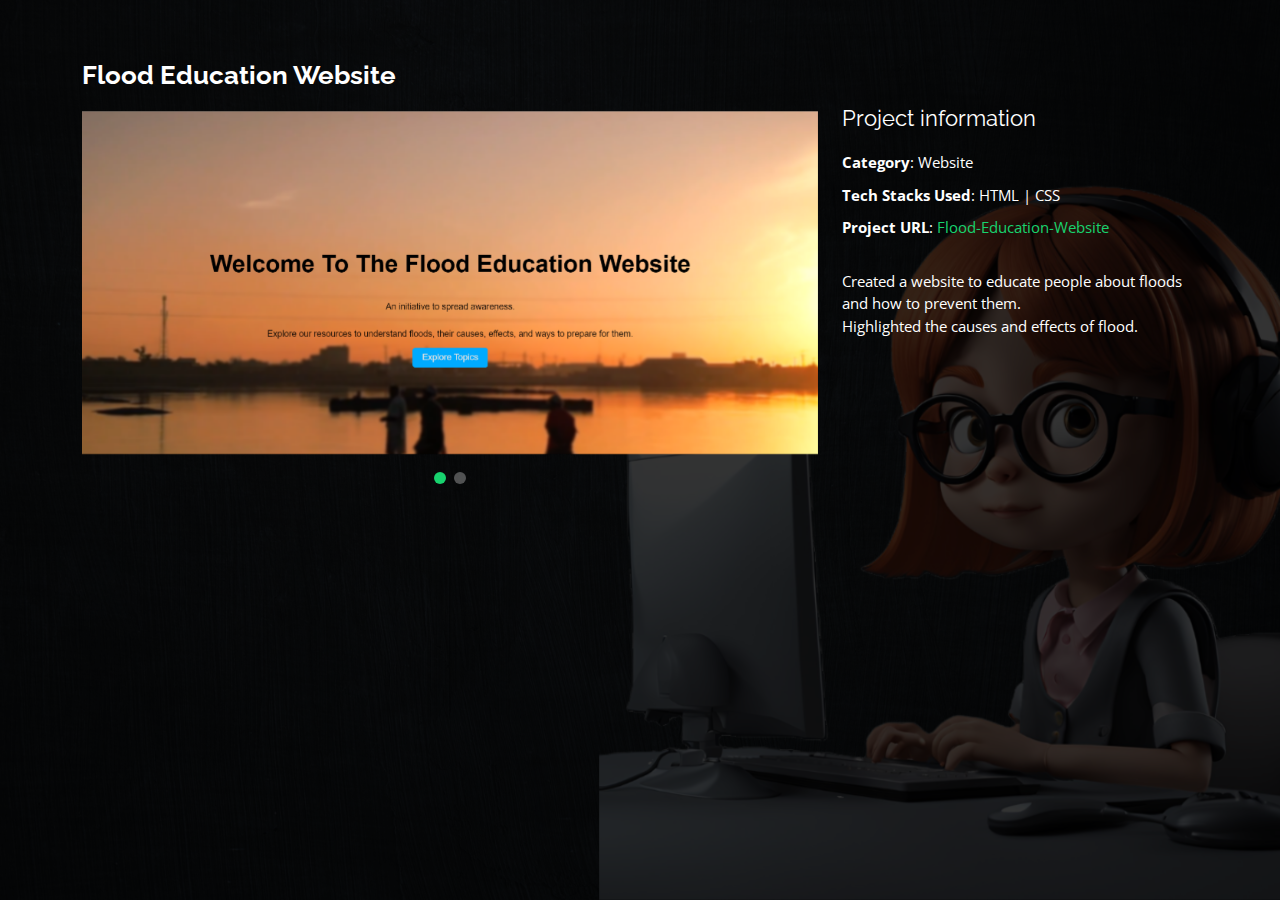
<file: project1-deatils.html>
<!DOCTYPE html>
<html lang="en">

<head>
  <meta charset="utf-8">
  <meta content="width=device-width, initial-scale=1.0" name="viewport">

  <title>Portfolio Details - Personal Bootstrap Template</title>
  <meta content="" name="description">
  <meta content="" name="keywords">
  <!-- Google tag (gtag.js) -->
<script async src="https://www.googletagmanager.com/gtag/js?id=G-70R8RWLJD5"></script>
<script>
  window.dataLayer = window.dataLayer || [];
  function gtag(){dataLayer.push(arguments);}
  gtag('js', new Date());

  gtag('config', 'G-70R8RWLJD5');
</script>
  <!-- Favicons -->
  <link href="assets/img/favicon.png" rel="icon">
  <link href="assets/img/apple-touch-icon.png" rel="apple-touch-icon">

  <!-- Google Fonts -->
  <link href="https://fonts.googleapis.com/css?family=Open+Sans:300,300i,400,400i,600,600i,700,700i|Raleway:300,300i,400,400i,500,500i,600,600i,700,700i|Poppins:300,300i,400,400i,500,500i,600,600i,700,700i" rel="stylesheet">

  <!-- Vendor CSS Files -->
  <link href="assets/vendor/bootstrap/css/bootstrap.min.css" rel="stylesheet">
  <link href="assets/vendor/bootstrap-icons/bootstrap-icons.css" rel="stylesheet">
  <link href="assets/vendor/boxicons/css/boxicons.min.css" rel="stylesheet">
  <link href="assets/vendor/glightbox/css/glightbox.min.css" rel="stylesheet">
  <link href="assets/vendor/remixicon/remixicon.css" rel="stylesheet">
  <link href="assets/vendor/swiper/swiper-bundle.min.css" rel="stylesheet">

  <!-- Template Main CSS File -->
  <link href="assets/css/style.css" rel="stylesheet">

  <!-- =======================================================
  * Template Name: Personal
  * Template URL: https://bootstrapmade.com/personal-free-resume-bootstrap-template/
  * Updated: Mar 17 2024 with Bootstrap v5.3.3
  * Author: BootstrapMade.com
  * License: https://bootstrapmade.com/license/
  ======================================================== -->
</head>

<body>

  <main id="main">

    <!-- ======= Portfolio Details ======= -->
    <div id="portfolio-details" class="portfolio-details">
      <div class="container">

        <div class="row">

          <div class="col-lg-8">
            <h2 class="portfolio-title">Flood Education Website</h2>

            <div class="portfolio-details-slider swiper">
              <div class="swiper-wrapper align-items-center">

                <div class="swiper-slide">
                  <img src="assets/img/portfolio/Screenshot 2024-07-25 153608.png" alt="">
                </div>

                <div class="swiper-slide">
                  <img src="assets/img/portfolio/Screenshot 2024-07-25 153700.png" alt="">
                </div>

                <!-- <div class="swiper-slide">
                  <img src="assets/img/portfolio/portfolio-details-3.jpg" alt="">
                </div> -->

              </div>
              <div class="swiper-pagination"></div>
            </div>

          </div>

          <div class="col-lg-4 portfolio-info">
            <h3>Project information</h3>
            <ul>
              <li><strong>Category</strong>: Website</li>
              <li><strong>Tech Stacks Used</strong>: HTML | CSS</li>
              <!-- <li><strong>Project date</strong>: 01 March, 2020</li> -->
              <li><strong>Project URL</strong>: <a href="https://sharvani-123.github.io/Flood-Education-Website/">Flood-Education-Website</a></li>
            </ul>

            <p>
              
            Created a website to educate people about floods and how to prevent them.
            <br>
            Highlighted the causes and effects of flood.
            </p>
          </div>

        </div>

      </div>
    </div><!-- End Portfolio Details -->

  </main><!-- End #main -->

  

  <!-- Vendor JS Files -->
  <script src="assets/vendor/purecounter/purecounter_vanilla.js"></script>
  <script src="assets/vendor/bootstrap/js/bootstrap.bundle.min.js"></script>
  <script src="assets/vendor/glightbox/js/glightbox.min.js"></script>
  <script src="assets/vendor/isotope-layout/isotope.pkgd.min.js"></script>
  <script src="assets/vendor/swiper/swiper-bundle.min.js"></script>
  <script src="assets/vendor/waypoints/noframework.waypoints.js"></script>
  <script src="assets/vendor/php-email-form/validate.js"></script>

  <!-- Template Main JS File -->
  <script src="assets/js/main.js"></script>

</body>

</html>
</file>
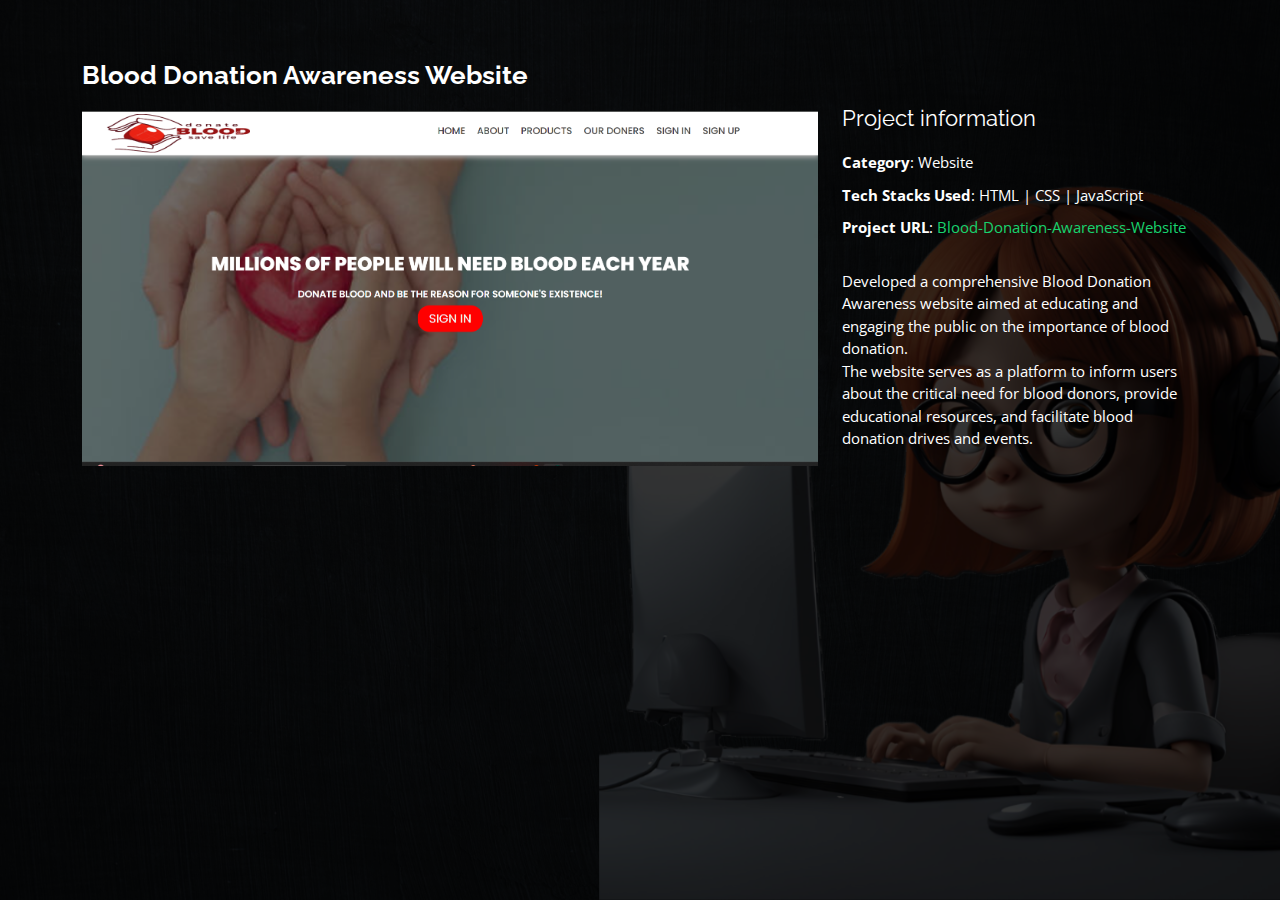
<file: project2-details.html>
<!DOCTYPE html>
<html lang="en">

<head>
  <meta charset="utf-8">
  <meta content="width=device-width, initial-scale=1.0" name="viewport">

  <title>Portfolio Details - Personal Bootstrap Template</title>
  <meta content="" name="description">
  <meta content="" name="keywords">
  <!-- Google tag (gtag.js) -->
<script async src="https://www.googletagmanager.com/gtag/js?id=G-70R8RWLJD5"></script>
<script>
  window.dataLayer = window.dataLayer || [];
  function gtag(){dataLayer.push(arguments);}
  gtag('js', new Date());

  gtag('config', 'G-70R8RWLJD5');
</script>
  <!-- Favicons -->
  <link href="assets/img/favicon.png" rel="icon">
  <link href="assets/img/apple-touch-icon.png" rel="apple-touch-icon">

  <!-- Google Fonts -->
  <link href="https://fonts.googleapis.com/css?family=Open+Sans:300,300i,400,400i,600,600i,700,700i|Raleway:300,300i,400,400i,500,500i,600,600i,700,700i|Poppins:300,300i,400,400i,500,500i,600,600i,700,700i" rel="stylesheet">

  <!-- Vendor CSS Files -->
  <link href="assets/vendor/bootstrap/css/bootstrap.min.css" rel="stylesheet">
  <link href="assets/vendor/bootstrap-icons/bootstrap-icons.css" rel="stylesheet">
  <link href="assets/vendor/boxicons/css/boxicons.min.css" rel="stylesheet">
  <link href="assets/vendor/glightbox/css/glightbox.min.css" rel="stylesheet">
  <link href="assets/vendor/remixicon/remixicon.css" rel="stylesheet">
  <link href="assets/vendor/swiper/swiper-bundle.min.css" rel="stylesheet">

  <!-- Template Main CSS File -->
  <link href="assets/css/style.css" rel="stylesheet">

  <!-- =======================================================
  * Template Name: Personal
  * Template URL: https://bootstrapmade.com/personal-free-resume-bootstrap-template/
  * Updated: Mar 17 2024 with Bootstrap v5.3.3
  * Author: BootstrapMade.com
  * License: https://bootstrapmade.com/license/
  ======================================================== -->
</head>

<body>

  <main id="main">

    <!-- ======= Portfolio Details ======= -->
    <div id="portfolio-details" class="portfolio-details">
      <div class="container">

        <div class="row">

          <div class="col-lg-8">
            <h2 class="portfolio-title">Blood Donation Awareness Website</h2>

            <div class="portfolio-details-slider swiper">
              <div class="swiper-wrapper align-items-center">

                <div class="swiper-slide">
                  <img src="assets/img/portfolio/Screenshot 2024-07-25 152028.png" alt="">
                </div>

                <div class="swiper-slide">
                  <img src="assets/img/portfolio/Screenshot 2024-07-25 152157.png" alt="">
                </div>
<!-- 
                <div class="swiper-slide">
                  <img src="assets/img/portfolio/portfolio-details-3.jpg" alt="">
                </div> -->

              </div>
              <div class="swiper-pagination"></div>
            </div>

          </div>

          <div class="col-lg-4 portfolio-info">
            <h3>Project information</h3>
            <ul>
              <li><strong>Category</strong>: Website</li>
              <li><strong>Tech Stacks Used</strong>: HTML | CSS | JavaScript</li>
              <!-- <li><strong>Project date</strong>: 01 March, 2020</li> --> 
              <li><strong>Project URL</strong>: <a href="https://sharvani-123.github.io/Blood-Donation-Website/">Blood-Donation-Awareness-Website</a></li>
            </ul>

            <p>
                Developed a comprehensive Blood Donation Awareness website aimed at educating and engaging the public on the importance of blood donation. 
                <br>
                The website serves as a platform to inform users about the critical need for blood donors, provide educational resources, and facilitate blood donation drives and events.
            </p>
          </div>

        </div>

      </div>
    </div><!-- End Portfolio Details -->

  </main><!-- End #main -->

  

  <!-- Vendor JS Files -->
  <script src="assets/vendor/purecounter/purecounter_vanilla.js"></script>
  <script src="assets/vendor/bootstrap/js/bootstrap.bundle.min.js"></script>
  <script src="assets/vendor/glightbox/js/glightbox.min.js"></script>
  <script src="assets/vendor/isotope-layout/isotope.pkgd.min.js"></script>
  <script src="assets/vendor/swiper/swiper-bundle.min.js"></script>
  <script src="assets/vendor/waypoints/noframework.waypoints.js"></script>
  <script src="assets/vendor/php-email-form/validate.js"></script>

  <!-- Template Main JS File -->
  

</body>

</html>
</file>
<file: assets/css/style.css>
/**
* Template Name: Personal
* Template URL: https://bootstrapmade.com/personal-free-resume-bootstrap-template/
* Updated: Mar 17 2024 with Bootstrap v5.3.3
* Author: BootstrapMade.com
* License: https://bootstrapmade.com/license/
*/

/*--------------------------------------------------------------
# General
--------------------------------------------------------------*/
body {
  font-family: "Open Sans", sans-serif;
  background-color: #040404;
  color: #fff;
  position: relative;
  background: transparent;
}

body::before {
  content: "";
  position: fixed;
  background: #040404 url("../img/bg.png") top right no-repeat;
  background-size: cover;
  left: 0;
  right: 0;
  top: 0;
  height: 100vh;
  z-index: -1;
}

@media (min-width: 1024px) {
  body::before {
    background-attachment: fixed;
  }
}

a {
  color: #18d26e;
  text-decoration: none;
}

a:hover {
  color: #35e888;
  text-decoration: none;
}

h1,
h2,
h3,
h4,
h5,
h6 {
  font-family: "Raleway", sans-serif;
}

/*--------------------------------------------------------------
# Header
--------------------------------------------------------------*/
#header {
  transition: ease-in-out 0.3s;
  position: relative;
  height: 100vh;
  display: flex;
  align-items: center;
  z-index: 997;
  overflow-y: auto;
}

#header * {
  transition: ease-in-out 0.3s;
}

#header h1 {
  font-size: 48px;
  margin: 0;
  padding: 0;
  line-height: 1;
  font-weight: 700;
  font-family: "Poppins", sans-serif;
}

#header h1 a,
#header h1 a:hover {
  color: #fff;
  line-height: 1;
  display: inline-block;
}

#header h2 {
  font-size: 24px;
  margin-top: 20px;
  color: rgba(255, 255, 255, 0.8);
}

#header h2 span {
  color: #fff;
  border-bottom: 2px solid #18d26e;
  padding-bottom: 6px;
}

#header img {
  padding: 0;
  margin: 0;
}

#header .social-links {
  margin-top: 40px;
  display: flex;
}

#header .social-links a {
  font-size: 16px;
  display: flex;
  justify-content: center;
  align-items: center;
  background: rgba(255, 255, 255, 0.1);
  color: #fff;
  line-height: 1;
  margin-right: 8px;
  border-radius: 50%;
  width: 40px;
  height: 40px;
}

#header .social-links a:hover {
  background: #18d26e;
}
.social-links a {
  /* Common styles for all social icons */
  display: inline-block;
  margin: 0 5px;
}

.social-icon {
  width: 24px; /* Adjust as needed */
  height: 24px;
}


@media (max-width: 992px) {
  #header h1 {
    font-size: 36px;
  }

  #header h2 {
    font-size: 20px;
    line-height: 30px;
  }

  #header .social-links {
    margin-top: 15px;
  }

  #header .container {
    display: flex;
    flex-direction: column;
    align-items: center;
  }
}

/* Header Top */
#header.header-top {
  height: 80px;
  position: fixed;
  left: 0;
  top: 0;
  right: 0;
  background: rgba(0, 0, 0, 0.9);
}

#header.header-top .social-links,
#header.header-top h2 {
  display: none;
}

#header.header-top h1 {
  margin-right: auto;
  font-size: 36px;
}

#header.header-top img {
  max-height: 60px;
  margin-right: 20px !important;
}

#header.header-top .container {
  display: flex;
  align-items: center;
}

#header.header-top .navbar {
  margin: 0;
}

@media (max-width: 768px) {
  #header.header-top {
    height: 60px;
  }

  #header.header-top h1 {
    font-size: 26px;
  }
}

/*--------------------------------------------------------------
# Navigation Menu
--------------------------------------------------------------*/
/**
* Desktop Navigation 
*/
.navbar {
  padding: 0;
  margin-top: 35px;
}

.navbar ul {
  margin: 0;
  padding: 0;
  display: flex;
  list-style: none;
  align-items: center;
}

.navbar li {
  position: relative;
}

.navbar li+li {
  margin-left: 30px;
}

.navbar a,
.navbar a:focus {
  display: flex;
  align-items: center;
  justify-content: space-between;
  padding: 0;
  font-family: "Poppins", sans-serif;
  font-size: 16px;
  font-weight: 400;
  color: rgba(255, 255, 255, 0.7);
  white-space: nowrap;
  transition: 0.3s;
}

.navbar a i,
.navbar a:focus i {
  font-size: 12px;
  line-height: 0;
  margin-left: 5px;
}

.navbar a:before {
  content: "";
  position: absolute;
  width: 0;
  height: 2px;
  bottom: -4px;
  left: 0;
  background-color: #18d26e;
  visibility: hidden;
  width: 0px;
  transition: all 0.3s ease-in-out 0s;
}

.navbar a:hover:before,
.navbar li:hover>a:before,
.navbar .active:before {
  visibility: visible;
  width: 25px;
}

.navbar a:hover,
.navbar .active,
.navbar .active:focus,
.navbar li:hover>a {
  color: #fff;
}

/**
* Mobile Navigation 
*/
.mobile-nav-toggle {
  color: #fff;
  font-size: 28px;
  cursor: pointer;
  display: none;
  line-height: 0;
  transition: 0.5s;
  position: fixed;
  right: 15px;
  top: 15px;
}

@media (max-width: 991px) {
  .mobile-nav-toggle {
    display: block;
  }

  .navbar ul {
    display: none;
  }
}

.navbar-mobile {
  position: fixed;
  overflow: hidden;
  top: 0;
  right: 0;
  left: 0;
  bottom: 0;
  background: rgba(0, 0, 0, 0.9);
  transition: 0.3s;
  z-index: 999;
  margin-top: 0;
}

.navbar-mobile .mobile-nav-toggle {
  position: absolute;
  top: 15px;
  right: 15px;
}

.navbar-mobile ul {
  display: block;
  position: absolute;
  top: 55px;
  right: 15px;
  bottom: 45px;
  left: 15px;
  padding: 10px 0;
  overflow-y: auto;
  transition: 0.3s;
  border: 2px solid rgba(255, 255, 255, 0.2);
}

.navbar-mobile li {
  padding: 12px 20px;
}

.navbar-mobile li+li {
  margin: 0;
}

.navbar-mobile a,
.navbar-mobile a:focus {
  font-size: 16px;
  position: relative;
}

/*--------------------------------------------------------------
# Sections General
--------------------------------------------------------------*/
section {
  overflow: hidden;
  position: absolute;
  width: 100%;
  top: 140px;
  bottom: 100%;
  opacity: 0;
  transition: ease-in-out 0.4s;
  z-index: 2;
}

section.section-show {
  top: 100px;
  bottom: auto;
  opacity: 1;
  padding-bottom: 45px;
}

section .container {
  background: rgba(0, 0, 0, 0.9);
  padding: 30px;
}

@media (max-width: 768px) {
  section {
    top: 120px;
  }

  section.section-show {
    top: 80px;
  }
}

.section-title h2 {
  font-size: 14px;
  font-weight: 500;
  padding: 0;
  line-height: 1px;
  margin: 0 0 20px 0;
  letter-spacing: 2px;
  text-transform: uppercase;
  color: #aaaaaa;
  font-family: "Poppins", sans-serif;
}

.section-title h2::after {
  content: "";
  width: 120px;
  height: 1px;
  display: inline-block;
  background: #4ceb95;
  margin: 4px 10px;
}

.section-title p {
  margin: 0;
  margin: -15px 0 15px 0;
  font-size: 36px;
  font-weight: 700;
  text-transform: uppercase;
  font-family: "Poppins", sans-serif;
  color: #fff;
}

/*--------------------------------------------------------------
# About
--------------------------------------------------------------*/
.about-me .content h3 {
  font-weight: 700;
  font-size: 26px;
  color: #18d26e;
}

.about-me .content ul {
  list-style: none;
  padding: 0;
}

.about-me .content ul li {
  margin-bottom: 20px;
  display: flex;
  align-items: center;
}

.about-me .content ul strong {
  margin-right: 10px;
}

.about-me .content ul i {
  font-size: 16px;
  margin-right: 5px;
  color: #18d26e;
  line-height: 0;
}

.about-me .content p:last-child {
  margin-bottom: 0;
}

/*--------------------------------------------------------------
# Skills
--------------------------------------------------------------*/
.skills .progress {
  height: 60px;
  display: block;
  background: none;
  border-radius: 0;
}

.skills .progress .skill {
  padding: 10px 0;
  margin: 0;
  text-transform: uppercase;
  display: block;
  font-weight: 600;
  font-family: "Poppins", sans-serif;
  color: #fff;
}

.skills .progress .skill .val {
  float: right;
  font-style: normal;
}

.skills .progress-bar-wrap {
  background: rgba(255, 255, 255, 0.2);
}

.skills .progress-bar {
  width: 1px;
  height: 10px;
  transition: 0.9s;
  background-color: #18d26e;
}



/*--------------------------------------------------------------
# Portfolio
--------------------------------------------------------------*/
.portfolio .portfolio-item {
  margin-bottom: 30px;
}

.portfolio #portfolio-flters {
  padding: 0;
  margin: 0 auto 15px auto;
  list-style: none;
  text-align: center;
  border-radius: 50px;
  padding: 2px 15px;
}

.portfolio #portfolio-flters li {
  cursor: pointer;
  display: inline-block;
  padding: 8px 16px 10px 16px;
  font-size: 14px;
  font-weight: 600;
  line-height: 1;
  text-transform: uppercase;
  color: #fff;
  background: rgba(255, 255, 255, 0.1);
  margin: 0 3px 10px 3px;
  transition: all 0.3s ease-in-out;
  border-radius: 4px;
}

.portfolio #portfolio-flters li:hover,
.portfolio #portfolio-flters li.filter-active {
  background: #18d26e;
}

.portfolio #portfolio-flters li:last-child {
  margin-right: 0;
}

.portfolio .portfolio-wrap {
  transition: 0.3s;
  position: relative;
  overflow: hidden;
  z-index: 1;
  background: rgba(0, 0, 0, 0.6);
}

.portfolio .portfolio-wrap::before {
  content: "";
  background: rgba(0, 0, 0, 0.6);
  position: absolute;
  left: 30px;
  right: 30px;
  top: 30px;
  bottom: 30px;
  transition: all ease-in-out 0.3s;
  z-index: 2;
  opacity: 0;
}

.portfolio .portfolio-wrap .portfolio-info {
  opacity: 0;
  position: absolute;
  top: 0;
  left: 0;
  right: 0;
  bottom: 0;
  text-align: center;
  z-index: 3;
  transition: all ease-in-out 0.3s;
  display: flex;
  flex-direction: column;
  justify-content: center;
  align-items: center;
}

.portfolio .portfolio-wrap .portfolio-info::before {
  display: block;
  content: "";
  width: 48px;
  height: 48px;
  position: absolute;
  top: 35px;
  left: 35px;
  border-top: 3px solid #fff;
  border-left: 3px solid #fff;
  transition: all 0.5s ease 0s;
  z-index: 9994;
}

.portfolio .portfolio-wrap .portfolio-info::after {
  display: block;
  content: "";
  width: 48px;
  height: 48px;
  position: absolute;
  bottom: 35px;
  right: 35px;
  border-bottom: 3px solid #fff;
  border-right: 3px solid #fff;
  transition: all 0.5s ease 0s;
  z-index: 9994;
}

.portfolio .portfolio-wrap .portfolio-info h4 {
  font-size: 20px;
  color: #fff;
  font-weight: 600;
}

.portfolio .portfolio-wrap .portfolio-info p {
  color: #ffffff;
  font-size: 14px;
  text-transform: uppercase;
  padding: 0;
  margin: 0;
}

.portfolio .portfolio-wrap .portfolio-links {
  text-align: center;
  z-index: 4;
}

.portfolio .portfolio-wrap .portfolio-links a {
  color: #fff;
  margin: 0 2px;
  font-size: 28px;
  display: inline-block;
  transition: 0.3s;
}

.portfolio .portfolio-wrap .portfolio-links a:hover {
  color: #63eda3;
}

.portfolio .portfolio-wrap:hover::before {
  top: 0;
  left: 0;
  right: 0;
  bottom: 0;
  opacity: 1;
}

.portfolio .portfolio-wrap:hover .portfolio-info {
  opacity: 1;
}

.portfolio .portfolio-wrap:hover .portfolio-info::before {
  top: 15px;
  left: 15px;
}

.portfolio .portfolio-wrap:hover .portfolio-info::after {
  bottom: 15px;
  right: 15px;
}

/*--------------------------------------------------------------
# Portfolio Details
--------------------------------------------------------------*/
.portfolio-details {
  padding-top: 40px;
  background: rgba(0, 0, 0, 0.8);
  position: fixed;
  left: 0;
  right: 0;
  top: 0;
  bottom: 0;
  overflow-y: auto;
}

.portfolio-details .container {
  padding-top: 20px;
  padding-bottom: 40px;
}

.portfolio-details .portfolio-title {
  font-size: 26px;
  font-weight: 700;
  margin-bottom: 20px;
}

.portfolio-details .portfolio-info {
  padding-top: 45px;
}

.portfolio-details .portfolio-info h3 {
  font-size: 22px;
  font-weight: 400;
  margin-bottom: 20px;
}

.portfolio-details .portfolio-info ul {
  list-style: none;
  padding: 0;
  font-size: 15px;
}

.portfolio-details .portfolio-info ul li+li {
  margin-top: 10px;
}

.portfolio-details .portfolio-info p {
  font-size: 15px;
  padding: 15px 0 0 0;
}

@media (max-width: 992px) {
  .portfolio-details .portfolio-info {
    padding-top: 20px;
  }
}

.portfolio-details .swiper-pagination {
  margin-top: 20px;
  position: relative;
}

.portfolio-details .swiper-pagination .swiper-pagination-bullet {
  width: 12px;
  height: 12px;
  opacity: 1;
  background-color: rgba(255, 255, 255, 0.3);
}

.portfolio-details .swiper-pagination .swiper-pagination-bullet-active {
  background-color: #18d26e;
}

.swiper-container {
  width: 100%;
  height: 100%;
}

.swiper-slide {
  display: flex;
  justify-content: center;
  align-items: center;
}

/* Ensure images fit within the swiper slides */
.swiper-slide img {
  max-width: 100%;
  max-height: 100%;
  object-fit: contain; /* Ensure the entire image is visible without distortion */
}
/*--------------------------------------------------------------
# Contact
--------------------------------------------------------------*/
.contact .info-box {
  color: #444444;
  padding: 20px;
  width: 100%;
  background: rgba(255, 255, 255, 0.08);
}

.contact .info-box i.bx {
  font-size: 24px;
  color: #18d26e;
  border-radius: 50%;
  padding: 14px;
  float: left;
  background: rgba(255, 255, 255, 0.1);
}

.contact .info-box h3 {
  font-size: 20px;
  color: rgba(255, 255, 255, 0.5);
  font-weight: 700;
  margin: 10px 0 8px 68px;
}

.contact .info-box p {
  padding: 0;
  color: #fff;
  line-height: 24px;
  font-size: 14px;
  margin: 0 0 0 68px;
}

.contact .info-box .social-links {
  margin: 5px 0 0 68px;
  display: flex;
}

.contact .info-box .social-links a {
  font-size: 18px;
  display: inline-block;
  color: #fff;
  line-height: 1;
  margin-right: 12px;
  transition: 0.3s;
}

.contact .info-box .social-links a:hover {
  color: #18d26e;
}

.contact .php-email-form {
  padding: 30px;
  background: rgba(255, 255, 255, 0.08);
}

.contact .php-email-form .error-message {
  display: none;
  background: rgba(255, 255, 255, 0.08);
  background: #ed3c0d;
  text-align: left;
  padding: 15px;
  font-weight: 600;
}

.contact .php-email-form .error-message br+br {
  margin-top: 25px;
}

.contact .php-email-form .sent-message {
  display: none;
  background: rgba(255, 255, 255, 0.08);
  background: #18d26e;
  text-align: center;
  padding: 15px;
  font-weight: 600;
}

.contact .php-email-form .loading {
  display: none;
  background: rgba(255, 255, 255, 0.08);
  text-align: center;
  padding: 15px;
}

.contact .php-email-form .loading:before {
  content: "";
  display: inline-block;
  border-radius: 50%;
  width: 24px;
  height: 24px;
  margin: 0 10px -6px 0;
  border: 3px solid #18d26e;
  border-top-color: #eee;
  animation: animate-loading 1s linear infinite;
}

.contact .php-email-form input,
.contact .php-email-form textarea {
  border-radius: 0;
  box-shadow: none;
  font-size: 14px;
  background: rgba(255, 255, 255, 0.08);
  border: 0;
  transition: 0.3s;
  color: #fff;
}

.contact .php-email-form input:focus,
.contact .php-email-form textarea:focus {
  background-color: rgba(255, 255, 255, 0.11);
}

.contact .php-email-form input::-moz-placeholder,
.contact .php-email-form textarea::-moz-placeholder {
  color: rgba(255, 255, 255, 0.3);
  opacity: 1;
}

.contact .php-email-form input::placeholder,
.contact .php-email-form textarea::placeholder {
  color: rgba(255, 255, 255, 0.3);
  opacity: 1;
}

.contact .php-email-form input {
  padding: 10px 15px;
}

.contact .php-email-form textarea {
  padding: 12px 15px;
}

.contact .php-email-form button[type=submit] {
  background: #18d26e;
  border: 0;
  padding: 10px 30px;
  color: #fff;
  transition: 0.4s;
  border-radius: 4px;
}

.contact .php-email-form button[type=submit]:hover {
  background: #15bb62;
}

@keyframes animate-loading {
  0% {
    transform: rotate(0deg);
  }

  100% {
    transform: rotate(360deg);
  }
}

/*--------------------------------------------------------------
# Credits
--------------------------------------------------------------*/
.credits {
  position: fixed;
  right: 0;
  left: 0;
  bottom: 0;
  padding: 15px;
  text-align: right;
  font-size: 13px;
  color: #fff;
  z-index: 999999;
}

@media (max-width: 992px) {
  .credits {
    text-align: center;
    padding: 10px;
    background: rgba(0, 0, 0, 0.8);
  }
}
</file>
